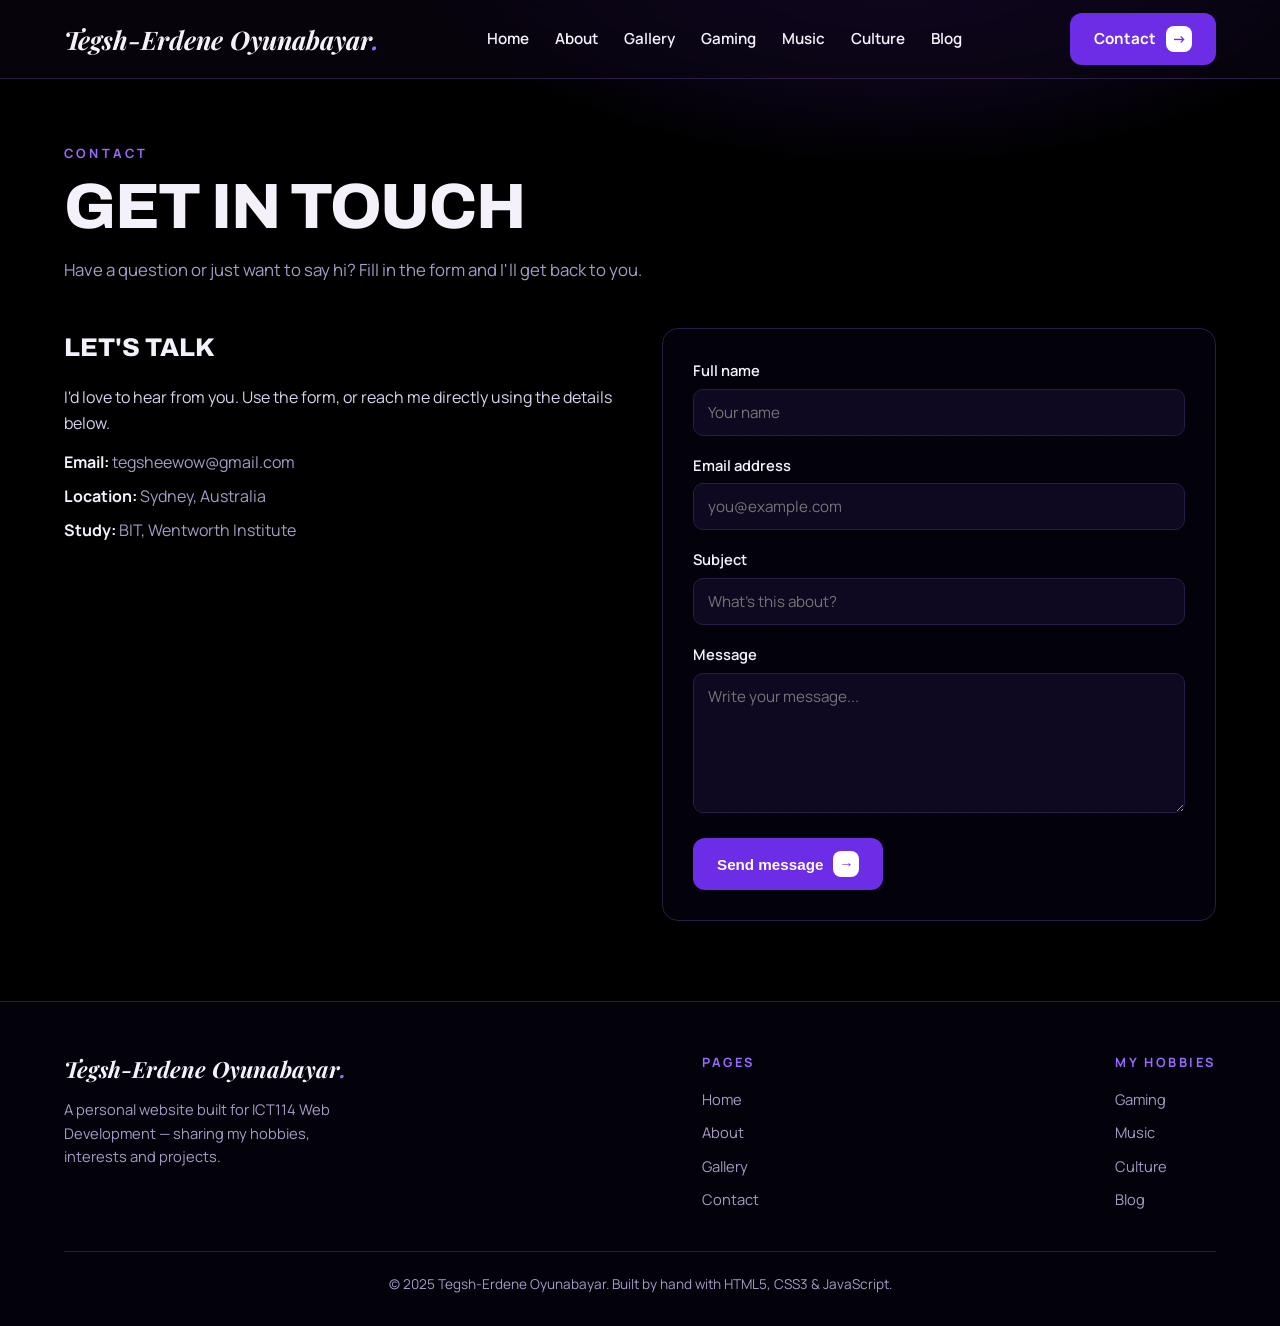
<file: Tegsh-Erdene Website/contact.html>
<!DOCTYPE html>
<html lang="en">
<head>
  <meta charset="UTF-8">
  <meta name="viewport" content="width=device-width, initial-scale=1.0">
  <title>Tegsh-Erdene Oyunabayar | Contact</title>
  <link rel="preconnect" href="https://fonts.googleapis.com">
  <link rel="preconnect" href="https://fonts.gstatic.com" crossorigin>
  <link href="https://fonts.googleapis.com/css2?family=Archivo:wght@500;700;800;900&family=Manrope:wght@400;600;700&family=Playfair+Display:ital,wght@0,600;1,500;1,700&display=swap" rel="stylesheet">
  <link rel="stylesheet" href="style.css">
</head>
<body>

  <header class="site-header">
    <nav class="nav container">
      <a href="index.html" class="logo">Tegsh-Erdene Oyunabayar<span>.</span></a>
      <ul class="nav-links">
        <li><a href="index.html">Home</a></li>
        <li><a href="about.html">About</a></li>
        <li><a href="gallery.html">Gallery</a></li>
        <li><a href="hobby1.html">Gaming</a></li>
        <li><a href="hobby2.html">Music</a></li>
        <li><a href="hobby3.html">Culture</a></li>
        <li><a href="blog.html">Blog</a></li>
      </ul>
      <a href="contact.html" class="btn btn-primary active-btn">Contact <span class="arrow">&rarr;</span></a>
    </nav>
  </header>

  <main>
    <section class="page-hero">
      <div class="container">
        <span class="eyebrow">Contact</span>
        <h1>Get In Touch</h1>
        <p class="lead">Have a question or just want to say hi? Fill in the
          form and I'll get back to you.</p>
      </div>
    </section>

    <section style="padding-top:20px;">
      <div class="container contact-grid">
        <div class="contact-info">
          <h2>Let's talk</h2>
          <p>I'd love to hear from you. Use the form, or reach me directly
             using the details below.</p>
          <p class="detail"><strong>Email:</strong> tegsheewow@gmail.com</p>
          <p class="detail"><strong>Location:</strong> Sydney, Australia</p>
          <p class="detail"><strong>Study:</strong> BIT, Wentworth Institute</p>
        </div>
        <div class="form-card">
          <div id="formSuccess" class="form-success">
            Thanks! Your message passed validation and is ready to send.
          </div>

          <form id="contactForm"
                action="mailto:tegsheewow@gmail.com"
                method="post"
                enctype="text/plain"
                novalidate>

            <div class="field">
              <label for="name">Full name</label>
              <input type="text" id="name" name="name" placeholder="Your name">
              <span class="error-msg">Please enter your name.</span>
            </div>

            <div class="field">
              <label for="email">Email address</label>
              <input type="text" id="email" name="email" placeholder="you@example.com">
              <span class="error-msg">Please enter a valid email address.</span>
            </div>

            <div class="field">
              <label for="subject">Subject</label>
              <input type="text" id="subject" name="subject" placeholder="What's this about?">
              <span class="error-msg">Please enter a subject.</span>
            </div>

            <div class="field">
              <label for="message">Message</label>
              <textarea id="message" name="message" placeholder="Write your message..."></textarea>
              <span class="error-msg">Please enter a message.</span>
            </div>

            <button type="submit" class="btn btn-primary">
              Send message <span class="arrow">&rarr;</span>
            </button>
          </form>
        </div>

      </div>
    </section>
  </main>

  <footer class="site-footer">
    <div class="container">
      <div class="footer-grid">
        <div class="footer-brand">
          <a href="index.html" class="logo">Tegsh-Erdene Oyunabayar<span>.</span></a>
          <p>A personal website built for ICT114 Web Development &mdash;
             sharing my hobbies, interests and projects.</p>
        </div>
        <nav class="footer-nav">
          <h4>Pages</h4>
          <ul>
            <li><a href="index.html">Home</a></li>
            <li><a href="about.html">About</a></li>
            <li><a href="gallery.html">Gallery</a></li>
            <li><a href="contact.html">Contact</a></li>
          </ul>
        </nav>
        <nav class="footer-nav">
          <h4>My Hobbies</h4>
          <ul>
            <li><a href="hobby1.html">Gaming</a></li>
            <li><a href="hobby2.html">Music</a></li>
            <li><a href="hobby3.html">Culture</a></li>
            <li><a href="blog.html">Blog</a></li>
          </ul>
        </nav>
      </div>
      <div class="footer-bottom">
        &copy; 2025 Tegsh-Erdene Oyunabayar. Built by hand with HTML5, CSS3 &amp; JavaScript.
      </div>
    </div>
  </footer>

  <script src="validation.js"></script>

</body>
</html>
</file>
<file: Tegsh-Erdene Website/style.css>
/* =====================================================================
   PERSONAL WEBSITE - MAIN STYLESHEET
   ICT114 Web Development - Assignment 2
   Author: Tegsh-Erdene Oyunabayar

   This is the single external stylesheet for the whole site.
   It is organised top-to-bottom in clear sections so it is easy to find
   things:
     1. Fonts & CSS variables (colours, etc.)
     2. Global resets and base styles
     3. Layout helpers
     4. Header / navigation
     5. Hero section (home page)
     6. About teaser
     7. Footer
     8. Buttons & shared components

   CSS3 features used (required: at least 2):
     - Embedded web fonts  (via the <link> in each HTML <head>)
     - Rounded corners      (border-radius)
     - Transitions          (smooth hover effects)
   ===================================================================== */


/* ============================ 1. VARIABLES ========================== */
/* CSS variables let us reuse the same colours everywhere. Change a value
   here once and it updates across the whole site. */
:root {
  --bg:        #000000;   /* near-black background with a purple tint   */
  --bg-soft:   #03020a;   /* slightly lighter panel background          */
  --card:      #1b1130;   /* image card / box background                */
  --accent:    #6d2ce6;   /* main purple accent                         */
  --accent-2:  #9a6bff;   /* lighter purple for hovers/highlights       */
  --text:      #f4f1fb;   /* main light text                            */
  --muted:     #a79bc4;   /* dim text for descriptions                  */
  --line:      #2a1c44;   /* subtle border lines                        */
  --text-2:    #d9d2ec;   /* slightly dimmer text for body paragraphs   */

  --radius:    16px;      /* standard rounded-corner size               */
  --maxw:      1200px;    /* maximum content width                      */
}


/* ====================== 2. RESET & BASE STYLES ===================== */
/* A small reset so the design looks the same across browsers. */
* {
  margin: 0;
  padding: 0;
  box-sizing: border-box;   /* padding/borders count INSIDE an element's width */
}

html {
  scroll-behavior: smooth;  /* smooth scrolling when clicking in-page links */
}

body {
  font-family: "Manrope", sans-serif;   /* body / UI font */
  background-color: var(--bg);
  color: var(--text);
  line-height: 1.6;
  /* Subtle purple glow at the top of the page for atmosphere */
  background-image: radial-gradient(
      900px 500px at 70% -10%,
      rgba(109, 44, 230, 0.35),
      transparent 60%);
  background-repeat: no-repeat;
}

a {
  color: inherit;
  text-decoration: none;
}

img {
  max-width: 100%;
  display: block;
}


/* ========================= 3. LAYOUT HELPERS ====================== */
/* .container keeps content centred and stops it getting too wide. */
.container {
  width: 100%;
  max-width: var(--maxw);
  margin: 0 auto;
  padding: 0 24px;
}

section {
  padding: 80px 0;
}

/* A small label that sits above headings, e.g. "ABOUT ME" */
.eyebrow {
  font-size: 0.8rem;
  letter-spacing: 0.25em;
  text-transform: uppercase;
  color: var(--accent-2);
  font-weight: 700;
}


/* ====================== 4. HEADER / NAVIGATION ==================== */
.site-header {
  position: sticky;        /* stays at the top while scrolling */
  top: 0;
  z-index: 100;
  backdrop-filter: blur(8px);
  background: rgba(10, 6, 19, 0.6);
  border-bottom: 1px solid var(--line);
}

.nav {
  display: flex;
  align-items: center;
  justify-content: space-between;
  height: 78px;
}

/* The logo uses an italic serif font for a stylish, signature feel */
.logo {
  font-family: "Playfair Display", serif;
  font-style: italic;
  font-weight: 700;
  font-size: 1.6rem;
}
.logo span {
  color: var(--accent-2);   /* the little dot/accent in the logo */
}

.nav-links {
  display: flex;
  gap: 26px;
  list-style: none;
  font-size: 0.95rem;
  font-weight: 600;
}

.nav-links a {
  position: relative;
  padding: 6px 0;
  transition: color 0.25s ease;   /* TRANSITION: smooth colour change */
}
.nav-links a:hover {
  color: var(--accent-2);
}
/* An animated underline that grows on hover */
.nav-links a::after {
  content: "";
  position: absolute;
  left: 0;
  bottom: 0;
  height: 2px;
  width: 0;
  background: var(--accent-2);
  transition: width 0.25s ease;   /* TRANSITION: underline slides out */
}
.nav-links a:hover::after,
.nav-links a.active::after {
  width: 100%;
}
.nav-links a.active {
  color: var(--text);
}


/* ============================ 8. BUTTONS ========================== */
/* (Defined early so the header CONTACT button can use it.) */
.btn {
  display: inline-flex;
  align-items: center;
  gap: 10px;
  padding: 13px 24px;
  border-radius: 12px;                 /* ROUNDED CORNERS */
  font-weight: 700;
  font-size: 0.95rem;
  cursor: pointer;
  border: none;
  transition: transform 0.2s ease,     /* TRANSITION: lift + colour */
              background-color 0.2s ease,
              box-shadow 0.2s ease;
}

.btn-primary {
  background: var(--accent);
  color: #fff;
}
.btn-primary:hover {
  background: var(--accent-2);
  transform: translateY(-2px);         /* button lifts slightly on hover */
  box-shadow: 0 10px 24px rgba(109, 44, 230, 0.45);
}

.btn .arrow {
  display: inline-grid;
  place-items: center;
  width: 26px;
  height: 26px;
  border-radius: 8px;
  background: #fff;
  color: var(--accent);
  font-size: 0.9rem;
}


/* ============================ 5. HERO ============================= */
.hero {
  padding: 70px 0 60px;
  position: relative;
}

.hero-grid {
  display: grid;
  grid-template-columns: 1fr 1.6fr 1fr;  /* image | text | image */
  align-items: center;
  gap: 30px;
}

.hero-text {
  text-align: center;
}

.hero-text .eyebrow {
  display: block;
  margin-bottom: 14px;
}

/* The huge headline. clamp() makes it shrink on small screens. */
.hero-title {
  font-family: "Archivo", sans-serif;
  font-weight: 800;
  line-height: 0.95;
  letter-spacing: -0.02em;
  font-size: clamp(2.6rem, 8vw, 6rem);
  text-transform: uppercase;
}

/* The second word of the headline is an italic serif for contrast */
.hero-title .script {
  font-family: "Playfair Display", serif;
  font-style: italic;
  font-weight: 500;
  text-transform: none;
  color: var(--text);
  display: block;
}

.hero-sub {
  max-width: 540px;
  margin: 22px auto 30px;
  color: var(--muted);
  font-size: 1.02rem;
}

/* The two portrait cards either side of the headline */
.hero-photo {
  aspect-ratio: 3 / 4;
  border-radius: var(--radius);        /* ROUNDED CORNERS */
  overflow: hidden;
  border: 1px solid var(--line);
  background: linear-gradient(160deg, var(--card), #241640);
}
.hero-photo.lower {
  margin-top: 90px;                    /* offsets the right photo lower */
}
.hero-photo img {
  width: 100%;
  height: 100%;
  object-fit: cover;
  transition: transform 0.5s ease;     /* TRANSITION: gentle zoom on hover */
}
.hero-photo:hover img {
  transform: scale(1.06);
}

/* Placeholder look when no image is added yet */
.photo-placeholder {
  width: 100%;
  height: 100%;
  display: grid;
  place-items: center;
  text-align: center;
  color: var(--muted);
  font-size: 0.85rem;
  padding: 16px;
}


/* ========================= 6. ABOUT TEASER ======================= */
.about-teaser .about-grid {
  display: grid;
  grid-template-columns: 0.8fr 1.4fr;
  gap: 40px;
  align-items: center;
}

.about-photo {
  aspect-ratio: 1 / 1;
  border-radius: var(--radius);
  overflow: hidden;
  border: 1px solid var(--line);
  background: linear-gradient(160deg, var(--card), #241640);
}

.about-teaser h2 {
  font-family: "Archivo", sans-serif;
  font-weight: 800;
  font-size: clamp(1.8rem, 4vw, 2.8rem);
  line-height: 1.1;
  margin: 12px 0 18px;
  text-transform: uppercase;
}
.about-teaser p {
  color: var(--muted);
  margin-bottom: 24px;
  max-width: 560px;
}


/* ============================ 7. FOOTER ========================== */
.site-footer {
  border-top: 1px solid var(--line);
  background: var(--bg-soft);
  padding: 50px 0 30px;
}

.footer-grid {
  display: flex;
  flex-wrap: wrap;
  justify-content: space-between;
  gap: 30px;
  margin-bottom: 30px;
}

.footer-brand .logo {
  font-size: 1.4rem;
}
.footer-brand p {
  color: var(--muted);
  max-width: 280px;
  margin-top: 10px;
  font-size: 0.92rem;
}

.footer-nav h4 {
  font-size: 0.8rem;
  letter-spacing: 0.2em;
  text-transform: uppercase;
  color: var(--accent-2);
  margin-bottom: 14px;
}
.footer-nav ul {
  list-style: none;
}
.footer-nav li {
  margin-bottom: 8px;
}
.footer-nav a {
  color: var(--muted);
  font-size: 0.92rem;
  transition: color 0.2s ease;
}
.footer-nav a:hover {
  color: var(--text);
}

.footer-bottom {
  border-top: 1px solid var(--line);
  padding-top: 22px;
  text-align: center;
  color: var(--muted);
  font-size: 0.85rem;
}


/* ====================== 9. RESPONSIVE (mobile) ==================== */
/* On narrow screens, stack the columns so it stays readable.
   (Media queries are part of CSS3 / responsive design.) */
@media (max-width: 860px) {
  .hero-grid {
    grid-template-columns: 1fr;
  }
  .hero-photo {
    max-width: 280px;
    margin: 0 auto;
  }
  .hero-photo.lower {
    margin-top: 0;
  }
  .about-teaser .about-grid {
    grid-template-columns: 1fr;
  }
  .nav-links {
    display: none;   /* a real mobile menu can be added later */
  }
}


/* =====================================================================
   10. INNER PAGE STYLES
   Styles used by the other pages (About, Gallery, hobby pages, Blog,
   Contact). They reuse the same variables, fonts and rounded/transition
   effects as the home page.
   ===================================================================== */

/* ---- Page banner (top heading block on inner pages) ---- */
.page-hero {
  padding: 64px 0 24px;
}
.page-hero .eyebrow {
  display: block;
  margin-bottom: 12px;
}
.page-hero h1 {
  font-family: "Archivo", sans-serif;
  font-weight: 800;
  text-transform: uppercase;
  letter-spacing: -0.02em;
  line-height: 1;
  font-size: clamp(2.2rem, 6vw, 4rem);
}
.page-hero .lead {
  color: var(--muted);
  max-width: 640px;
  margin-top: 18px;
  font-size: 1.05rem;
}

/* ---- About page: photo + bio side by side ---- */
.bio-grid {
  display: grid;
  grid-template-columns: 0.9fr 1.3fr;
  gap: 44px;
  align-items: start;
}
.bio-photo {
  aspect-ratio: 4 / 5;
  border-radius: var(--radius);
  overflow: hidden;
  border: 1px solid var(--line);
  background: linear-gradient(160deg, var(--card), #241640);
}
.bio-text h2 {
  font-family: "Archivo", sans-serif;
  font-weight: 800;
  font-size: clamp(1.6rem, 3vw, 2.2rem);
  margin-bottom: 16px;
  text-transform: uppercase;
}
.bio-text p {
  color: var(--text-2);
  margin-bottom: 16px;
}

/* ---- Reusable card grid (interests, facts, etc.) ---- */
.cards {
  display: grid;
  grid-template-columns: repeat(3, 1fr);
  gap: 20px;
}
.card {
  background: var(--bg-soft);
  border: 1px solid var(--line);
  border-radius: var(--radius);
  padding: 26px;
  transition: transform 0.2s ease, border-color 0.2s ease;
}
.card:hover {
  transform: translateY(-4px);
  border-color: var(--accent);
}
.card h3 {
  font-size: 1.1rem;
  margin-bottom: 8px;
}
.card p {
  color: var(--muted);
  font-size: 0.93rem;
}

/* ---- Gallery grid ---- */
.gallery-grid {
  display: grid;
  grid-template-columns: repeat(3, 1fr);
  gap: 18px;
}
.gallery-item {
  aspect-ratio: 1 / 1;
  border-radius: var(--radius);
  overflow: hidden;
  border: 1px solid var(--line);
  background: linear-gradient(160deg, var(--card), #241640);
}
.gallery-item img {
  width: 100%;
  height: 100%;
  object-fit: cover;
  transition: transform 0.5s ease;   /* zoom on hover */
}
.gallery-item:hover img {
  transform: scale(1.08);
}

/* ---- Article / hobby page text ---- */
.media-banner {
  aspect-ratio: 16 / 6;
  width: 100%;
  border-radius: var(--radius);
  overflow: hidden;
  border: 1px solid var(--line);
  background: linear-gradient(160deg, var(--card), #2a1750);
  margin-bottom: 36px;
}
.media-banner img {
  width: 100%;
  height: 100%;
  object-fit: cover;
}
.prose {
  max-width: 760px;
}
.prose h2 {
  font-family: "Archivo", sans-serif;
  font-weight: 800;
  font-size: 1.5rem;
  margin: 34px 0 12px;
}
.prose p {
  color: var(--text-2);
  margin-bottom: 16px;
}
.prose ul {
  color: var(--text-2);
  margin: 0 0 16px 20px;
}
.prose li {
  margin-bottom: 8px;
}

/* ---- Blog post cards ---- */
.blog-grid {
  display: grid;
  grid-template-columns: repeat(2, 1fr);
  gap: 24px;
}
.post-card {
  background: var(--bg-soft);
  border: 1px solid var(--line);
  border-radius: var(--radius);
  overflow: hidden;
  transition: transform 0.2s ease, border-color 0.2s ease;
}
.post-card:hover {
  transform: translateY(-4px);
  border-color: var(--accent);
}
.post-thumb {
  aspect-ratio: 16 / 9;
  background: linear-gradient(160deg, var(--card), #2a1750);
  display: grid;
  place-items: center;
  color: var(--muted);
  font-size: 0.85rem;
}
.post-body {
  padding: 22px;
}
.post-body .meta {
  color: var(--accent-2);
  font-size: 0.78rem;
  letter-spacing: 0.12em;
  text-transform: uppercase;
  font-weight: 700;
}
.post-body h3 {
  margin: 8px 0 10px;
  font-size: 1.2rem;
}
.post-body p {
  color: var(--muted);
  font-size: 0.93rem;
  margin-bottom: 14px;
}
.read-more {
  color: var(--accent-2);
  font-weight: 700;
  font-size: 0.9rem;
  transition: color 0.2s ease;
}
.read-more:hover {
  color: var(--text);
}

/* ---- Contact page + form ---- */
.contact-grid {
  display: grid;
  grid-template-columns: 1fr 1fr;
  gap: 44px;
  align-items: start;
}
.contact-info h2 {
  font-family: "Archivo", sans-serif;
  font-weight: 800;
  font-size: 1.6rem;
  margin-bottom: 16px;
  text-transform: uppercase;
}
.contact-info p {
  color: var(--text-2);
  margin-bottom: 14px;
}
.contact-info .detail {
  color: var(--muted);
  margin-bottom: 8px;
}
.contact-info .detail strong {
  color: var(--text);
}

.form-card {
  background: var(--bg-soft);
  border: 1px solid var(--line);
  border-radius: var(--radius);
  padding: 30px;
}
.field {
  margin-bottom: 18px;
}
.field label {
  display: block;
  font-weight: 600;
  margin-bottom: 6px;
  font-size: 0.92rem;
}
.field input,
.field textarea {
  width: 100%;
  padding: 12px 14px;
  border-radius: 10px;
  border: 1px solid var(--line);
  background: #0e0820;
  color: var(--text);
  font-family: inherit;
  font-size: 0.95rem;
  transition: border-color 0.2s ease, box-shadow 0.2s ease;
}
.field input:focus,
.field textarea:focus {
  outline: none;
  border-color: var(--accent);
  box-shadow: 0 0 0 3px rgba(109, 44, 230, 0.25);
}
.field textarea {
  min-height: 140px;
  resize: vertical;
}

/* The error message is hidden by default and only shown when JavaScript
   adds the "invalid" class to a field. */
.error-msg {
  color: #ff8597;
  font-size: 0.85rem;
  margin-top: 6px;
  display: none;
}
.field.invalid input,
.field.invalid textarea {
  border-color: #ff5d75;
}
.field.invalid .error-msg {
  display: block;
}

/* Success banner shown after a valid submit */
.form-success {
  display: none;
  background: rgba(109, 44, 230, 0.15);
  border: 1px solid var(--accent);
  color: var(--text);
  padding: 14px 16px;
  border-radius: 10px;
  margin-bottom: 18px;
  font-size: 0.95rem;
}
.form-success.show {
  display: block;
}

/* ---- Responsive tweaks for inner pages ---- */
@media (max-width: 860px) {
  .bio-grid,
  .contact-grid {
    grid-template-columns: 1fr;
  }
  .cards,
  .gallery-grid {
    grid-template-columns: repeat(2, 1fr);
  }
  .blog-grid {
    grid-template-columns: 1fr;
  }
}
@media (max-width: 520px) {
  .cards,
  .gallery-grid {
    grid-template-columns: 1fr;
  }
}
</file>
